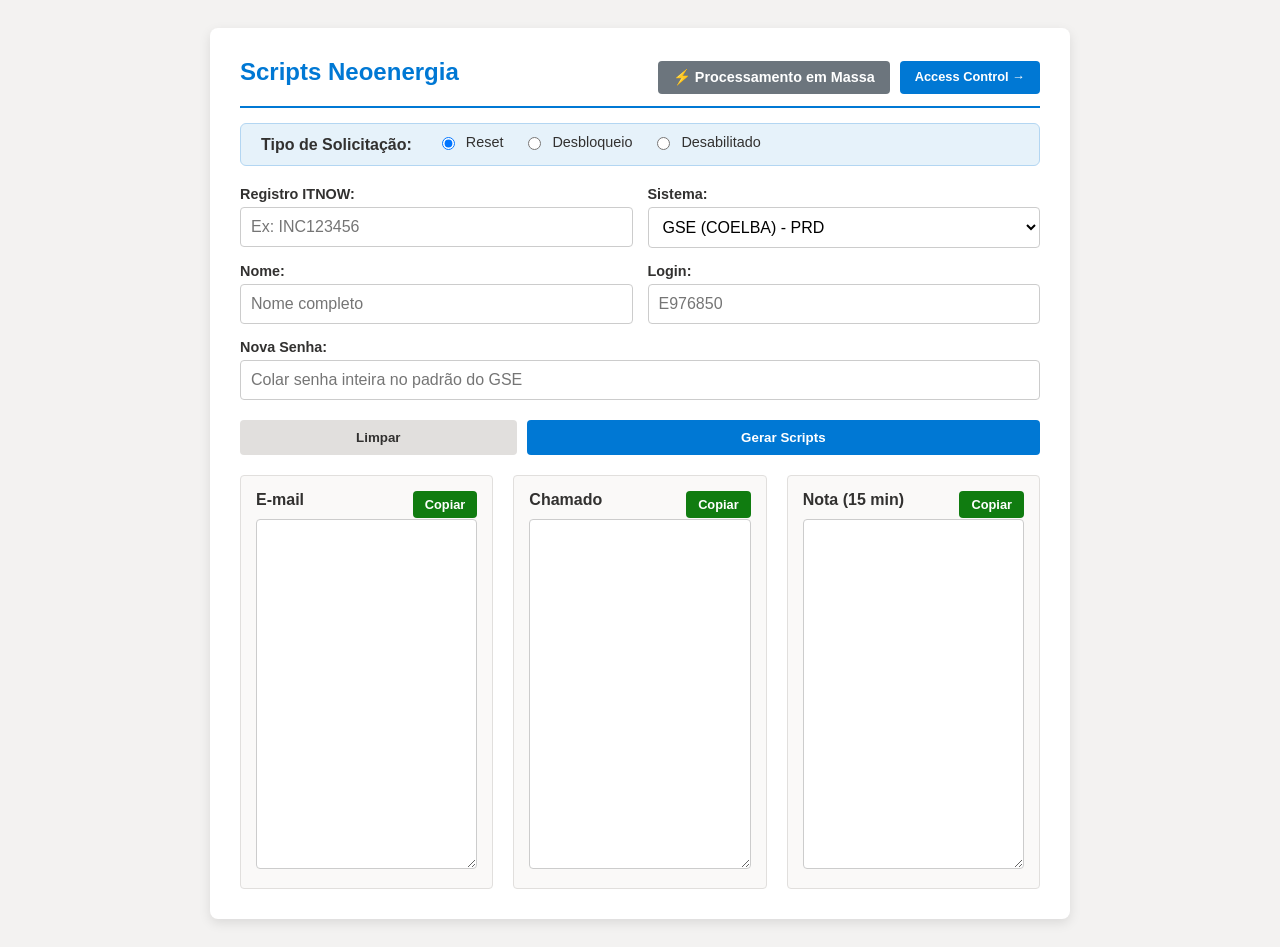
<file: index.html>
<!doctype html>
<html lang="pt-BR">
  <head>
    <meta charset="UTF-8" />
    <meta name="viewport" content="width=device-width, initial-scale=1.0" />
    <title>SD - Scripts Neoenergia</title>
    <link rel="stylesheet" href="css/style.css" />
  </head>
  <body>
    <div class="container">
      <div style="display: flex; justify-content: space-between; align-items: center; border-bottom: 2px solid var(--primary); margin-bottom: 15px; padding-bottom: 10px;">
    <h2 style="border: none; margin: 0;">Scripts Neoenergia</h2>
    <div style="display: flex; gap: 10px;">
        <a href="processamento-massa.html" class="btn-nav" style="background: #6c757d; color: white; text-decoration: none; padding: 8px 15px; border-radius: 4px; font-size: 0.9em;">
            ⚡ Processamento em Massa
        </a>
        <a href="access-control.html" class="btn-nav">Access Control →</a>
    </div>
</div>

      <div class="type-selector">
        <span class="type-label">Tipo de Solicitação:</span>
        <div class="radio-group">
          <label class="radio-option"
            ><input
              type="radio"
              name="acao"
              value="reset"
              checked
              onchange="toggleCampos()"
            />
            Reset</label
          >
          <label class="radio-option"
            ><input
              type="radio"
              name="acao"
              value="unlock"
              onchange="toggleCampos()"
            />
            Desbloqueio</label
          >
          <label class="radio-option"
            ><input
              type="radio"
              name="acao"
              value="disabled"
              onchange="toggleCampos()"
            />
            Desabilitado</label
          >
        </div>
      </div>

      <div class="input-group">
        <div class="field">
          <label>Registro ITNOW:</label><input type="text" id="registro" placeholder="Ex: INC123456"/>
        </div>
        <div class="field">
          <label>Sistema:</label>
          <select id="sistema">
            <option value="GSE (COELBA) - PRD">GSE (COELBA) - PRD</option>
            <option value="GSE (COSERN) - PRD">GSE (COSERN) - PRD</option>
            <option value="GSE (PERNAMBUCO) - PRD">GSE (PERNAMBUCO) - PRD</option>
            <option value="UE WEB (CS) - PRD">UE WEB (CS) - PRD</option>
          </select>
        </div>
        <div class="field">
          <label>Nome:</label><input type="text" id="nome" placeholder="Nome completo"/>
        </div>
        <div class="field">
          <label>Login:</label><input type="text" id="matricula" placeholder="E976850"/>
        </div>
        <div class="field" id="campoSenha" style="grid-column: span 2">
          <label>Nova Senha:</label><input type="text" id="senha" placeholder="Colar senha inteira no padrão do GSE"/>
        </div>
      </div>

      <div class="buttons">
        <button class="btn-clear" onclick="limparCampos()">Limpar</button>
        <button class="btn-generate" onclick="gerarScripts()">
          Gerar Scripts
        </button>
      </div>

      <div class="output-section" style="grid-template-columns: 1fr 1fr 1fr;">
        <div class="output-box">
          <div class="output-header">
            <h3>E-mail</h3>
            <button class="btn-copy" onclick="copiarTexto('outEmail', this)">Copiar</button>
          </div>
          <textarea id="outEmail" readonly></textarea>
        </div>
        <div class="output-box">
          <div class="output-header">
            <h3>Chamado</h3>
            <button class="btn-copy" onclick="copiarTexto('outChamado', this)">Copiar</button>
          </div>
          <textarea id="outChamado" readonly></textarea>
        </div>
        <div class="output-box">
          <div class="output-header">
            <h3>Nota (15 min)</h3>
            <button class="btn-copy" onclick="copiarTexto('outNota', this)">Copiar</button>
          </div>
          <textarea id="outNota" readonly></textarea>
        </div>
      </div>
    </div>
    <script type="module" src="js/main.js"></script>
  </body>
</html>
</file>
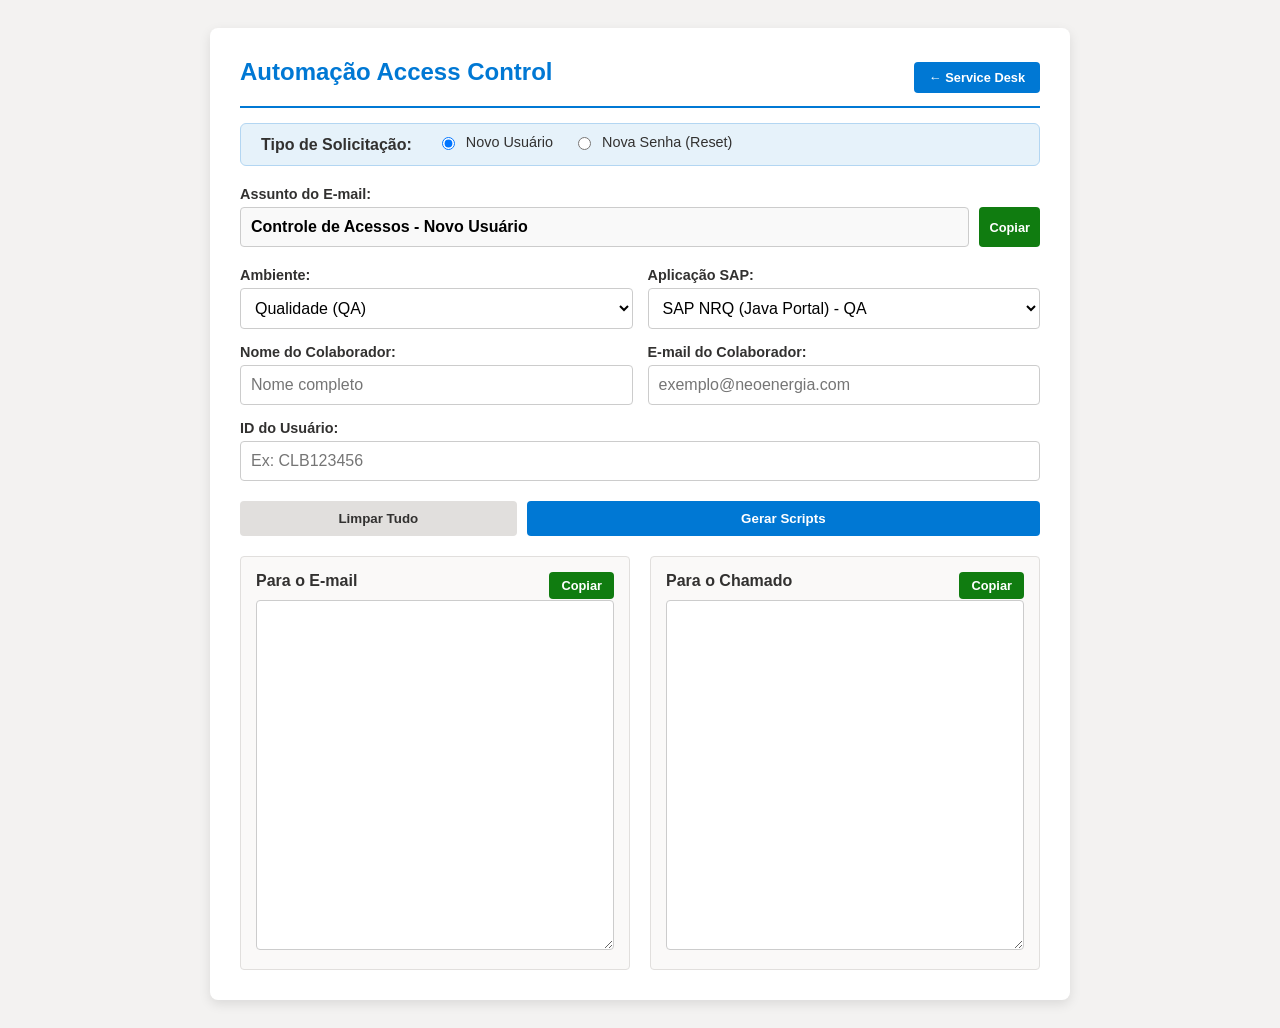
<file: access-control.html>
<!doctype html>
<html lang="pt-BR">
  <head>
    <meta charset="UTF-8" />
    <meta name="viewport" content="width=device-width, initial-scale=1.0" />
    <title>Access Control - Scripts Neoenergia</title>
    <link rel="stylesheet" href="css/style.css" />
  </head>
  <body>
    <div class="container">
      <div
        style="
          display: flex;
          justify-content: space-between;
          align-items: center;
          border-bottom: 2px solid var(--primary);
          margin-bottom: 15px;
          padding-bottom: 10px;
        "
      >
        <h2 style="border: none; margin: 0">Automação Access Control</h2>
        <a href="index.html" class="btn-nav">← Service Desk</a>
      </div>

      <div class="type-selector">
        <span class="type-label">Tipo de Solicitação:</span>
        <div class="radio-group">
          <label class="radio-option"
            ><input
              type="radio"
              name="acao"
              value="novo"
              checked
              onchange="toggleCamposAC()"
            />
            Novo Usuário</label
          >
          <label class="radio-option"
            ><input
              type="radio"
              name="acao"
              value="senha"
              onchange="toggleCamposAC()"
            />
            Nova Senha (Reset)</label
          >
        </div>
      </div>

      <div class="field" style="margin-bottom: 20px">
        <label>Assunto do E-mail:</label>
        <div style="display: flex; gap: 10px">
          <input
            type="text"
            id="outAssunto"
            readonly
            style="background: #f9f9f9; font-weight: bold"
          />
          <button
            class="btn-copy"
            onclick="execCopiar('outAssunto', this)"
            style="position: static; padding: 10px"
          >
            Copiar
          </button>
        </div>
      </div>

      <div class="input-group">
        <div class="field">
          <label>Ambiente:</label>
          <select id="ambiente" onchange="atualizarListaSAPs()">
            <option value="QA">Qualidade (QA)</option>
            <option value="DEV">Desenvolvimento (DEV)</option>
            <option value="HANA">SAP (HANA)</option>
            <option value="GCO">GCO/YGCO</option>
            <option value="SGD">SGD</option>
          </select>
        </div>
        <div class="field">
          <label>Aplicação SAP:</label>
          <select id="sap_aplicacao"></select>
        </div>
        <div class="field">
          <label>Nome do Colaborador:</label
          ><input type="text" id="nome" placeholder="Nome completo" />
        </div>
        <div class="field">
          <label>E-mail do Colaborador:</label
          ><input
            type="text"
            id="email_colaborador"
            placeholder="exemplo@neoenergia.com"
          />
        </div>
        <div class="field" id="campoID" style="grid-column: span 2">
          <label>ID do Usuário:</label
          ><input type="text" id="usuario_id" placeholder="Ex: CLB123456" />
        </div>
        <div class="field hidden" id="campoSenhaAC" style="grid-column: span 2">
          <label>Senha Gerada:</label><input type="text" id="senha_ac" />
        </div>
        <div
          class="field hidden"
          id="opcaoGCO"
          style="
            grid-column: span 2;
            flex-direction: row;
            align-items: center;
            gap: 10px;
          "
        >
          <input type="checkbox" id="gco_check" style="width: auto" />
          <label for="gco_check" style="margin: 0"
            >Usuário já existente no GCO?</label
          >
        </div>
      </div>

      <div class="buttons">
        <button class="btn-clear" onclick="limparCamposAC()">
          Limpar Tudo
        </button>
        <button class="btn-generate" onclick="gerarScriptsAC()">
          Gerar Scripts
        </button>
      </div>

      <div class="output-section">
        <div class="output-box">
          <div class="output-header"><h3>Para o E-mail</h3></div>
          <button class="btn-copy" onclick="execCopiar('outEmailAC', this)">
            Copiar
          </button>
          <textarea id="outEmailAC" readonly></textarea>
        </div>
        <div class="output-box">
          <div class="output-header"><h3>Para o Chamado</h3></div>
          <button class="btn-copy" onclick="execCopiar('outChamadoAC', this)">
            Copiar
          </button>
          <textarea id="outChamadoAC" readonly></textarea>
        </div>
      </div>
    </div>
    <script src="js/saps.js"></script>
    <script type="module" src="js/main-ac.js"></script>
  </body>
</html>
</file>
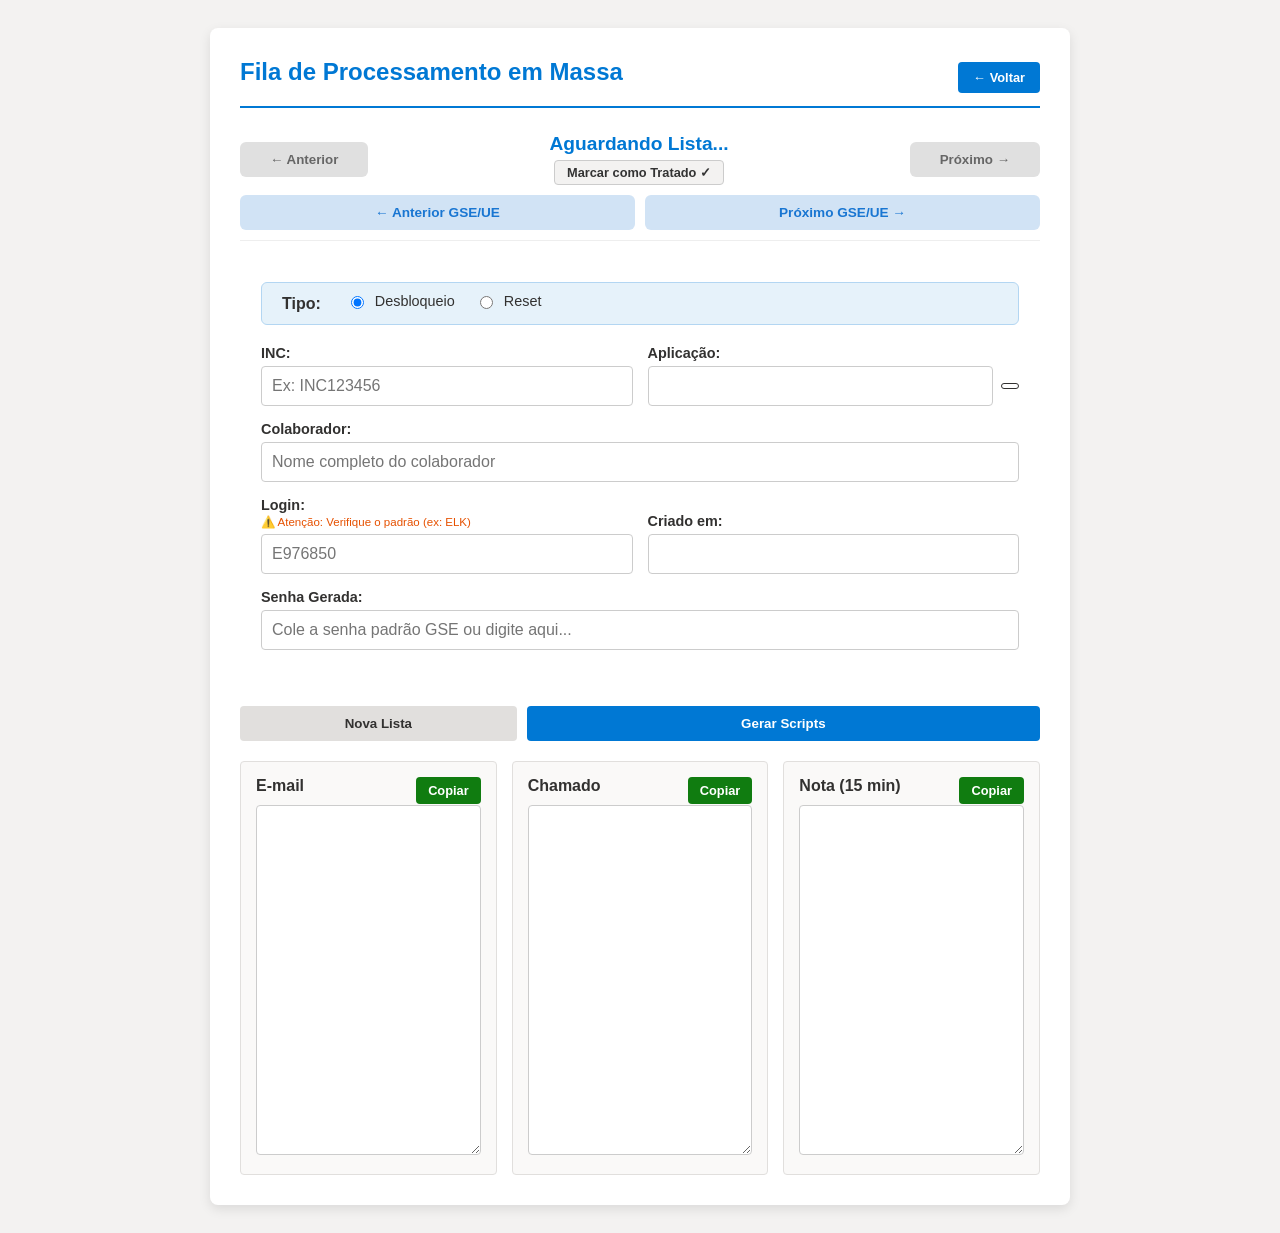
<file: processamento-massa.html>
<!DOCTYPE html>
<html lang="pt-BR">
<head>
    <meta charset="UTF-8">
    <meta name="viewport" content="width=device-width, initial-scale=1.0">
    <title>Processamento em Massa - Neoenergia</title>
    <link rel="stylesheet" href="css/style.css">
    <style>
        .bulk-area { width: 100%; height: 120px; margin-bottom: 20px; border: 2px dashed var(--primary); padding: 10px; border-radius: 8px; }
        .nav-bar { display: flex; flex-direction: column; gap: 10px; background: #fff; padding: 10px 0; margin-bottom: 20px; border-bottom: 1px solid #eee; }
        .nav-row { display: flex; justify-content: space-between; width: 100%; align-items: center; }
        .btn-nav-queue { background: #e0e0e0; border: none; padding: 10px 30px; border-radius: 6px; cursor: pointer; font-weight: bold; color: #666; transition: 0.2s; }
        .btn-priority { background: #d1e3f5 !important; color: #1976d2 !important; flex: 1; font-size: 0.85em; }
        .counter { font-weight: bold; color: var(--primary); font-size: 1.2em; }
        .hidden { display: none !important; }
        .status-tag { padding: 2px 8px; border-radius: 4px; font-size: 0.85em; font-weight: bold; margin-left: 8px; border: 1px solid; }
        .tag-gse { background: #e3f2fd; color: #1976d2; border-color: #bbdefb; }
        .tag-ue { background: #fff3e0; color: #ef6c00; border-color: #ffe0b2; }
        .tag-nota { background: #f5f5f5; color: #666; border-color: #ddd; }
        .card-container { padding: 20px; border-radius: 12px; transition: background 0.3s ease; border: 1px solid transparent; }
        .error-overlay { background: #fee2e2; border: 1px solid #ef4444; color: #b91c1c; padding: 15px; border-radius: 6px; margin-bottom: 15px; display: none; font-weight: bold; }
    </style>
</head>
<body>
    <div class="container">
        <div style="display: flex; justify-content: space-between; align-items: center; border-bottom: 2px solid var(--primary); margin-bottom: 15px; padding-bottom: 10px;">
            <h2 style="border: none; margin: 0;">Fila de Processamento em Massa</h2>
            <a href="index.html" class="btn-nav">← Voltar</a>
        </div>

        <div id="errorMsg" class="error-overlay"></div>

        <div id="import-section" class="hidden">
            <p style="margin-bottom: 10px; color: #666;">Cole a tabela do ServiceNow:</p>
            <textarea id="bulkPaste" class="bulk-area" placeholder="Cole a tabela com o cabeçalho aqui..."></textarea>
            <button class="btn-generate" style="width: 100%;" onclick="window.importarParaFila()">Iniciar Automação</button>
            <button class="btn-clear" style="width: 100%; margin-top: 10px;" onclick="window.toggleImport(false)">Cancelar</button>
        </div>

        <div id="queue-section">
            <div class="nav-bar">
                <div class="nav-row">
                    <button class="btn-nav-queue" onclick="window.navegar(-1)">← Anterior</button>
                
                    <div style="display: flex; flex-direction: column; align-items: center; gap: 5px;">
                        <div style="display: flex; align-items: center; gap: 10px;">
                            <span class="counter" id="lblContador">Aguardando Lista...</span>
                            <span id="tag_concluido" class="hidden"
                                style="background: #c6f6d5; color: #22543d; padding: 3px 8px; border-radius: 4px; font-size: 0.85em; font-weight: bold; border: 1px solid #9ae6b4;">✅
                                Tratado</span>
                        </div>
                        <button id="btnConcluir" onclick="window.toggleConcluido()"
                            style="background: #f3f2f1; border: 1px solid #ccc; border-radius: 4px; padding: 4px 12px; font-size: 0.8em; cursor: pointer; color: #333; transition: 0.2s;">Marcar
                            como Tratado ✓</button>
                    </div>
                
                    <button class="btn-nav-queue" onclick="window.navegar(1)">Próximo →</button>
                </div>
                <div class="nav-row" style="gap: 10px;">
                    <button class="btn-nav-queue btn-priority" onclick="window.navegarSeletivo(-1)">← Anterior GSE/UE</button>
                    <button class="btn-nav-queue btn-priority" onclick="window.navegarSeletivo(1)">Próximo GSE/UE →</button>
                </div>
            </div>

            <div id="card-atendimento" class="card-container">
                <div class="type-selector" id="area-tipo">
                    <span class="type-label">Tipo:</span>
                    <div class="radio-group">
                        <label class="radio-option"><input type="radio" name="acao" value="unlock" checked onchange="window.gerarInstantaneo()"> Desbloqueio</label>
                        <label class="radio-option"><input type="radio" name="acao" value="reset" onchange="window.gerarInstantaneo()"> Reset</label>
                    </div>
                </div>

                <div class="input-group">
                    <div class="field"><label>INC:</label><input type="text" id="registro" readonly placeholder="Ex: INC123456"></div>
                    <div class="field">
                        <label>Aplicação:</label>
                        <div style="display: flex; align-items: center;">
                            <input type="text" id="sistema_txt" style="font-weight: bold;">
                            <span id="tag_sistema" class="status-tag"></span>
                        </div>
                    </div>
                    <div class="field" style="grid-column: span 2"><label>Colaborador:</label><input type="text" id="nome" placeholder="Nome completo do colaborador"></div>
                    <div class="field" style="justify-content: flex-end;">
                        <label style="display: flex; flex-direction: column;">
                            <span>Login:</span>
                            <span style="color: #e65100; font-size: 0.8em; font-weight: normal; margin-top: 2px;">⚠️ Atenção: Verifique o
                                padrão (ex: ELK)</span>
                        </label>
                        <input type="text" id="matricula" oninput="window.gerarInstantaneo()" placeholder="E976850">
                    </div>
                    
                    <div class="field" style="justify-content: flex-end;">
                        <label>Criado em:</label>
                        <input type="text" id="data_txt" oninput="window.gerarInstantaneo()">
                    </div>
                    <div class="field" style="grid-column: span 2" id="campoSenhaMassa">
                        <label id="lblSenha">Senha Gerada:</label>
                        <input type="text" id="senha" placeholder="Cole a senha padrão GSE ou digite aqui..." oninput="window.gerarInstantaneo()">
                    </div>
                </div>
            </div>

            <div class="buttons" style="margin-top: 15px;">
                <button class="btn-clear" onclick="window.toggleImport(true)">Nova Lista</button>
                <button class="btn-generate" onclick="window.gerarInstantaneo()">Gerar Scripts</button>
            </div>

            <div class="output-section" style="display: grid; grid-template-columns: 1fr 1fr 1fr; gap: 15px;">
                <div class="output-box">
                    <div class="output-header"><h3>E-mail</h3><button class="btn-copy" onclick="window.execCopiar('outEmail', this)">Copiar</button></div>
                    <textarea id="outEmail" readonly></textarea>
                </div>
                <div class="output-box">
                    <div class="output-header"><h3>Chamado</h3><button class="btn-copy" onclick="window.execCopiar('outChamado', this)">Copiar</button></div>
                    <textarea id="outChamado" readonly></textarea>
                </div>
                <div class="output-box">
                    <div class="output-header"><h3>Nota (15 min)</h3><button class="btn-copy" onclick="window.execCopiar('outNota', this)">Copiar</button></div>
                    <textarea id="outNota" readonly></textarea>
                </div>
            </div>
        </div>
    </div>
    <script type="module" src="js/mass-process.js"></script>
</body>
</html>
</file>
<file: css/style.css>
/* Configurações Globais e Cores */
:root {
  --primary: #0078d4;
  --bg: #f3f2f1;
  --card: #ffffff;
  --text: #323130;
  --green-copy: #107c10;
  --green-hover: #0b5a0b;
}

body {
  font-family: "Segoe UI", Tahoma, Geneva, Verdana, sans-serif;
  background-color: var(--bg);
  color: var(--text);
  padding: 20px;
  display: flex;
  justify-content: center;
}

.container {
  background-color: var(--card);
  padding: 30px;
  border-radius: 8px;
  box-shadow: 0 4px 12px rgba(0, 0, 0, 0.1);
  width: 100%;
  max-width: 800px;
}

h2 {
  margin-top: 0;
  color: var(--primary);
  border-bottom: 2px solid var(--primary);
  padding-bottom: 10px;
}

/* Seletor de Tipo */
.type-selector {
  background-color: #e6f2fa;
  padding: 10px 20px; 
  border-radius: 6px;
  margin-bottom: 20px;
  border: 1px solid #b3d6f2;
  display: flex;
  align-items: center;
  min-height: auto;
}

.type-label {
  font-weight: 600;
  margin-right: 25px;
}

.radio-group {
  display: flex;
  gap: 20px;
  flex-wrap: wrap;
}

.radio-option {
  display: flex;
  align-items: center;
  gap: 8px; 
  cursor: pointer;
  font-weight: normal;
  white-space: nowrap;
}

/* Grid de Inputs */
.input-group {
  display: grid;
  grid-template-columns: 1fr 1fr;
  gap: 15px;
  margin-bottom: 20px;
}

.field {
  display: flex;
  flex-direction: column;
}

label {
  font-weight: 600;
  margin-bottom: 5px;
  font-size: 0.9rem;
}

input,
select {
  padding: 10px;
  border: 1px solid #ccc;
  border-radius: 4px;
  font-size: 1rem;
  width: 100%;
  box-sizing: border-box;
}

select {
  background-color: white;
  cursor: pointer;
}

input:focus,
select:focus {
  outline: none;
  border-color: var(--primary);
  box-shadow: 0 0 0 2px rgba(0, 120, 212, 0.2);
}

/* Botões de Ação */
.buttons {
  display: flex;
  gap: 10px;
  margin-bottom: 20px;
}

button {
  cursor: pointer;
  padding: 10px 20px;
  border: none;
  border-radius: 4px;
  font-weight: 600;
  transition: background 0.2s;
}

.btn-generate {
  background-color: var(--primary);
  color: white;
  flex: 2;
}

.btn-generate:hover {
  background-color: #005a9e;
}

.btn-clear {
  background-color: #e1dfdd;
  color: #323130;
  flex: 1;
}

/* Botão de Navegação (Voltar / Access Control) */
.btn-nav {
    background-color: var(--primary);
    color: white;
    text-decoration: none;
    padding: 8px 15px;
    border-radius: 4px;
    font-weight: 600;
    font-size: 0.8rem;
    transition: background 0.2s;
    display: inline-block;
}

.btn-nav:hover {
    background-color: #005a9e;
    color: white;
}

/* Secção de Output e Botão Copiar */
.output-section {
  display: grid;
  grid-template-columns: 1fr 1fr;
  gap: 20px;
}

.output-box {
  background: #faf9f8;
  padding: 15px;
  border: 1px solid #e1dfdd;
  border-radius: 4px;
  position: relative;
}

.output-header {
  display: flex;
  justify-content: space-between;
  align-items: center;
  margin-bottom: 10px;
}

.output-header h3 {
  margin: 0;
  font-size: 1rem;
}

textarea {
  width: 100%;
  height: 350px;
  resize: vertical;
  border: 1px solid #ccc;
  border-radius: 4px;
  font-family: monospace;
  padding: 10px;
  box-sizing: border-box;
}

.btn-copy {
  background-color: var(--green-copy);
  color: white;
  font-size: 0.8rem;
  padding: 6px 12px;
  font-weight: 600;
  position: absolute; 
  top: 15px;
  right: 15px;
  z-index: 10;
}

.btn-copy:hover {
  background-color: var(--green-hover);
}

.hidden {
  display: none !important;
}

/* Responsividade */
@media (max-width: 600px) {
  .input-group,
  .output-section {
    grid-template-columns: 1fr;
  }
  .btn-copy {
    position: static;
    margin-bottom: 10px;
  }
}
</file>
